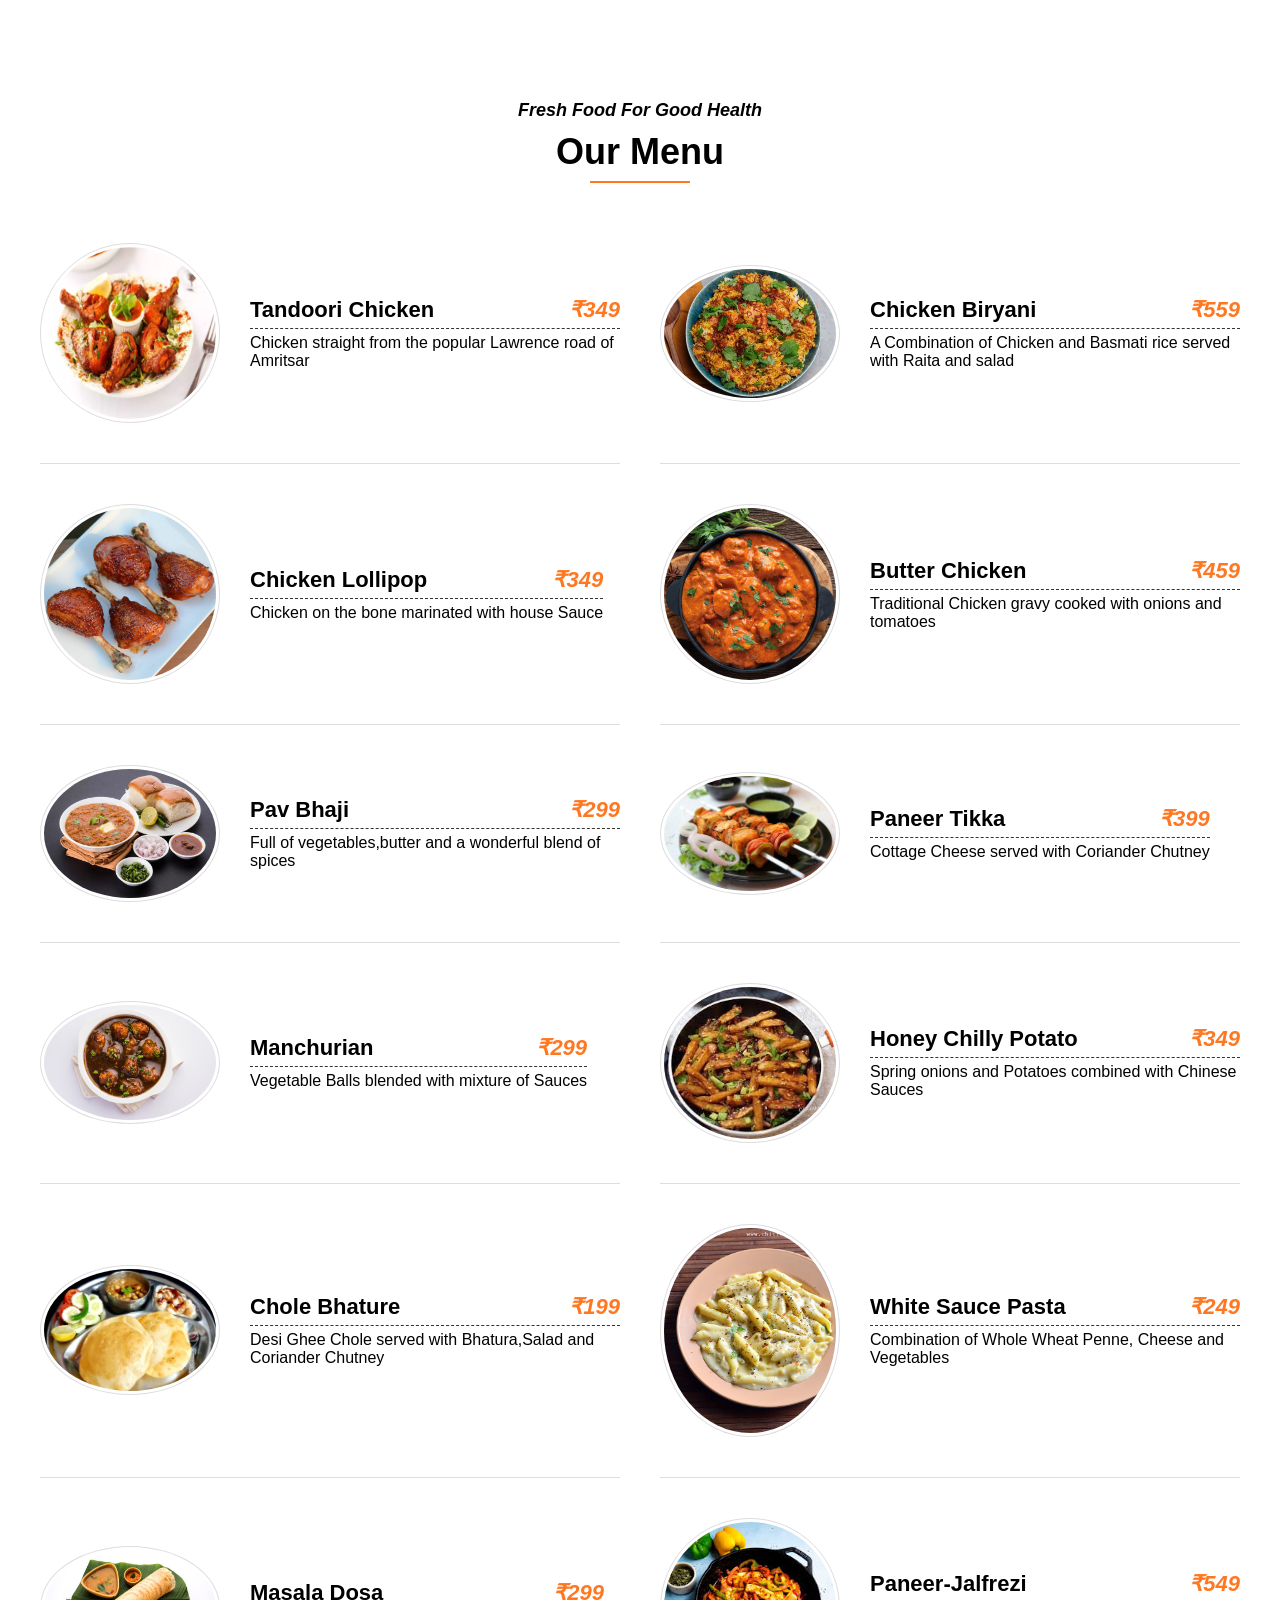
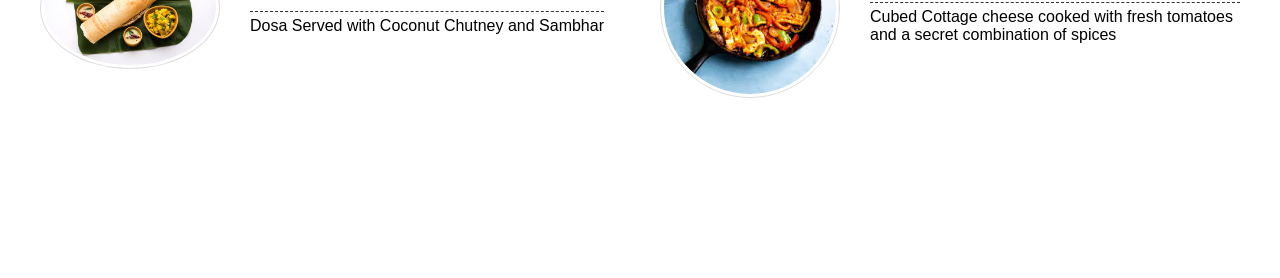
<file: menu.html>
<!DOCTYPE html>
<html lang="en">
    <head>
        <meta charset="UTF-8" />
        <meta name="viewport" content="width=device-width, initial-scale=1.0" />
        <title>HRM restaurant menu</title>
        <link rel="stylesheet" href="menu.css" />
    </head>
<body>
<div class="wrapper">
	<div class="title">
		<h4><span>fresh food for good health</span>our menu</h4>
	</div>
	<div class="menu">
		<div class="single-menu">
			<img src="img/Tandoori.webp">
			<div class="menu-content">
				<h4>Tandoori Chicken <span>₹349</span></h4>
				<p>Chicken straight from the popular Lawrence road of Amritsar</p>
			</div>
		</div>
		<div class="single-menu">
			<img src="img/Biryani.jpeg">
			<div class="menu-content">
				<h4>Chicken Biryani <span>₹559</span></h4>
				<p> A Combination of Chicken and Basmati rice served with Raita and salad</p>
			</div>
		</div>
		<div class="single-menu">
			<img src="img/chicken-lollipop2.jpg">
			<div class="menu-content">
				<h4>Chicken Lollipop  <span>₹349</span></h4>
				<p>Chicken on the bone marinated with house Sauce</p>
			</div>
		</div>
		<div class="single-menu">
			<img src="img/butter-chicken.jpg">
			<div class="menu-content">
				<h4>Butter Chicken <span>₹459</span></h4>
				<p>Traditional Chicken gravy cooked with onions and tomatoes </p>
			</div>
		</div>
		<div class="single-menu">
			<img src="img/pav-bhaji.cms">
			<div class="menu-content">
				<h4>Pav Bhaji <span>₹299</span></h4>
				<p>Full of vegetables,butter and a wonderful blend of spices</p>
			</div>
		</div>
		<div class="single-menu">
			<img src="img/paneer-tikka.jpg">
			<div class="menu-content">
				<h4>Paneer Tikka <span>₹399</span></h4>
				<p>Cottage Cheese served with Coriander Chutney </p>
			</div>
			</div>
			<div class="single-menu">
				<img src="img/Manchurian.jpg">
				<div class="menu-content">
					<h4>Manchurian <span>₹299</span></h4>
					<p>Vegetable Balls blended with mixture of Sauces</p>
				</div>
			</div>

			<div class="single-menu">
				<img src="img/Chilly-Potato.jfif">
				<div class="menu-content">
					<h4>Honey Chilly Potato <span>₹349</span></h4>
					<p>Spring onions and Potatoes combined with Chinese Sauces</p>
				</div>
			</div>

			<div class="single-menu">
				<img src="img/Chholle Bhatture.jpg">
				<div class="menu-content">
					<h4>Chole Bhature <span>₹199</span></h4>
					<p>Desi Ghee Chole served with Bhatura,Salad and Coriander Chutney</p>
				</div>
			</div>

			<div class="single-menu">
				<img src="img/Crispy Pasta.jpg">
				<div class="menu-content">
					<h4>White Sauce Pasta <span>₹249</span></h4>
					<p>Combination of Whole Wheat Penne, Cheese and Vegetables</p>
				</div>
			</div>

			<div class="single-menu">
				<img src="img/Dosa.jpg">
				<div class="menu-content">
					<h4>Masala Dosa <span>₹299</span></h4>
					<p>Dosa Served with Coconut Chutney and Sambhar</p>
				</div>
			</div>

		<div class="single-menu">
			<img src="img/Paneer-Jalfrezi.jfif">
			<div class="menu-content">
				<h4>Paneer-Jalfrezi <span>₹549</span></h4>
				<p>Cubed Cottage cheese cooked with fresh tomatoes and a secret combination of spices</p>
			</div>
		</div>
	</div>
</div>

</html>
</file>
<file: menu.css>
*{
    margin:0;
    padding:0;
    box-sizing:border-box
}
@import url('https://fonts.googleapis.com/css2?family=Poppins&display=swap');
body{
    font-family: 'Poppins', sans-serif;
}
.wrapper{
  width:1200px;
  margin:100px auto;
}
.title{
  text-align:center;
  margin-bottom:60px;
}
.title h4{
  text-transform:capitalize;
  font-size:36px;
  position:relative;
  display:inline-block;
  padding-bottom:10px;
}
.title h4 span{
  display:block;
  font-size:18px;
  font-style:italic;
  margin-bottom:10px;
}
.title h4:before{
  position:absolute;
  content:"";
  width:100px;
  height:2px;
  background-color:#ff7720;
  bottom:0;
  left:50%;
  transform:translateX(-50%);
}
.menu{
  display:flex;
  flex-wrap:wrap;
  justify-content:space-between;
}
.single-menu{
  flex-basis:580px;
  margin-bottom:40px;
  padding-bottom:40px;
  border-bottom:1px solid #ddd;
}
.single-menu:nth-child(11), .single-menu:nth-child(12){
  border-bottom:0;
}
.single-menu{
  display:flex;
  flex-direction:row;
  align-items:center;
}
.single-menu:hover img{
  border-radius:0;
}
.single-menu img{
  max-width:180px;
  margin-right:30px;
  border-radius:50%;
  border:1px solid #ddd;
  padding:3px;
  transition:.5s;
}
.single-menu h4{
  text-transform:capitalize;
  font-size:22px;
  border-bottom:1px dashed #333;
  margin-bottom:5px;
  padding-bottom:5px;
}
.single-menu h4 span{
  float:right;
  color:#ff7720;
  font-style:italic;
}
</file>
